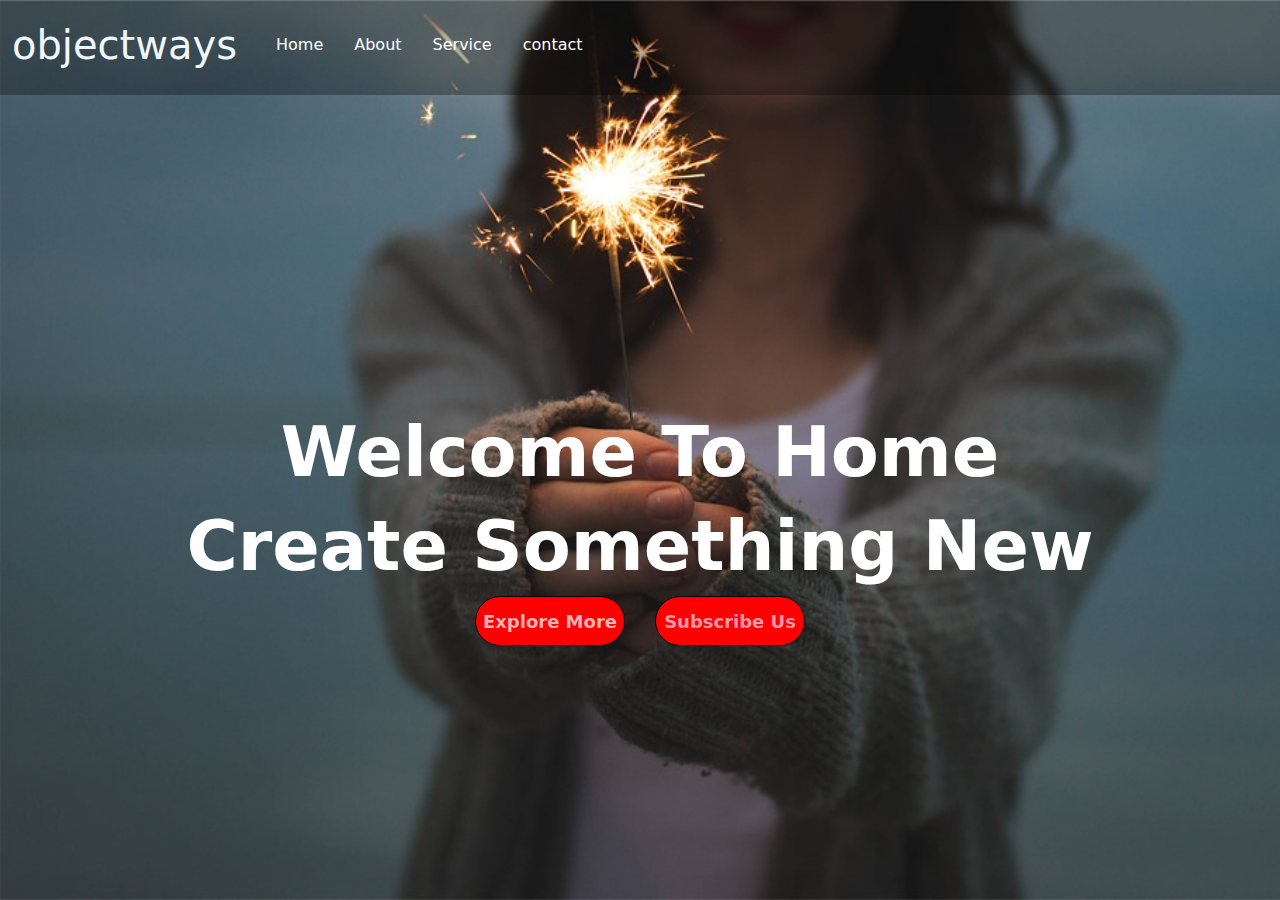
<file: home.html>
<!DOCTYPE html>
<html lang="en">
<head>
    <meta charset="UTF-8">
    <meta http-equiv="X-UA-Compatible" content="IE=edge">
    <meta name="viewport" content="width=device-width, initial-scale=1.0">
    <title>customer website</title>
    <link href="https://cdn.jsdelivr.net/npm/bootstrap@5.1.3/dist/css/bootstrap.min.css" rel="stylesheet">
    <link href="https://cdn.jsdelivr.net/npm/bootstrap@5.2.3/dist/js/bootstrap.bundle.min.js" rel="stylesheet">
    <script src="https://cdn.jsdelivr.net/npm/@popperjs/core@2.11.6/dist/umd/popper.min.js" integrity="sha384-oBqDVmMz9ATKxIep9tiCxS/Z9fNfEXiDAYTujMAeBAsjFuCZSmKbSSUnQlmh/jp3" crossorigin="anonymous"></script>
    <script src="https://cdn.jsdelivr.net/npm/bootstrap@5.2.3/dist/js/bootstrap.min.js" integrity="sha384-cuYeSxntonz0PPNlHhBs68uyIAVpIIOZZ5JqeqvYYIcEL727kskC66kF92t6Xl2V" crossorigin="anonymous"></script>
    <link rel="stylesheet" href="style.css">
</head>
<body>
   
    <div class="layout">
        
        <header>
           
          <!-- <nav class="navbar navbar-expand-lg navOne">
            <div class="container-fluid">
              <a class="navbar-brand" href="web.html"><img class="logo" src="https://objectways.com/img/logo.jpg" alt="logo"></a>
              <button class="navbar-toggler" type="button" data-bs-toggle="collapse" data-bs-target="#navbarNav" aria-controls="navbarNav" aria-expanded="false" aria-label="Toggle navigation">
                <span class="navbar-toggler-icon"></span>
              </button>
              <div class="collapse navbar-collapse" id="navbarNav">
                <ul class="navbar-nav ">
                  <li class="nav-item">
                    <a class="nav-link active" aria-current="page" href="#">Home</a>
                  </li>
                  <li class="nav-item">
                    <a class="nav-link" href="about.html">About</a>
                  </li>
                  <li class="nav-item">
                    <a class="nav-link" href="servivce.html">Service</a>
                  </li>
                  <li class="nav-item">
                    <a class="nav-link" href="contact .html">contact</a>
                  </li>
                  <li class="nav-item">
                    <a class="nav-link" href="#">Feedback</a>
                  </li>
                </ul>
              </div>
            </div>
          </nav> -->
          <nav class="navbar navbar-expand-lg  navOne">
            <div class="container-fluid">
              <a class="navbar-brand" href="index.html">objectways</a>
              <button class="navbar-toggler" type="button" data-bs-toggle="collapse" data-bs-target="#navbarSupportedContent" aria-controls="navbarSupportedContent" aria-expanded="false" aria-label="Toggle navigation">
                <span class="navbar-toggler-icon"></span>
              </button> 
            
              <div class="collapse navbar-collapse  " id="navbarSupportedContent">
                <ul class="navbar-nav ">
                    <li class="nav-item">
                      <a class="nav-link active" aria-current="page" href="home.html">Home</a>
                    </li>
                    <li class="nav-item">
                      <a class="nav-link" href="about.html">About</a>
                    </li>
                    <li class="nav-item">
                      <a class="nav-link" href="servivce.html">Service</a>
                    </li>
                    <li class="nav-item">
                      <a class="nav-link" href="contact .html">contact</a>
                    </li>
                    
                  </ul>
              
            
              </div>
            </div>
          </nav>
        </header>
          <div class="center text-center ">
            <h1 class="text-center">Welcome To Home</h1>
            <h2>Create Something New</h2>
            <div class="buttons">
            <button>Explore More</button>
            <button class="btn2"><a  class="sub" href="subscribe.html">Subscribe Us </a></button>
        </div> 

    </div>
    
    
</body>
</html>
</file>
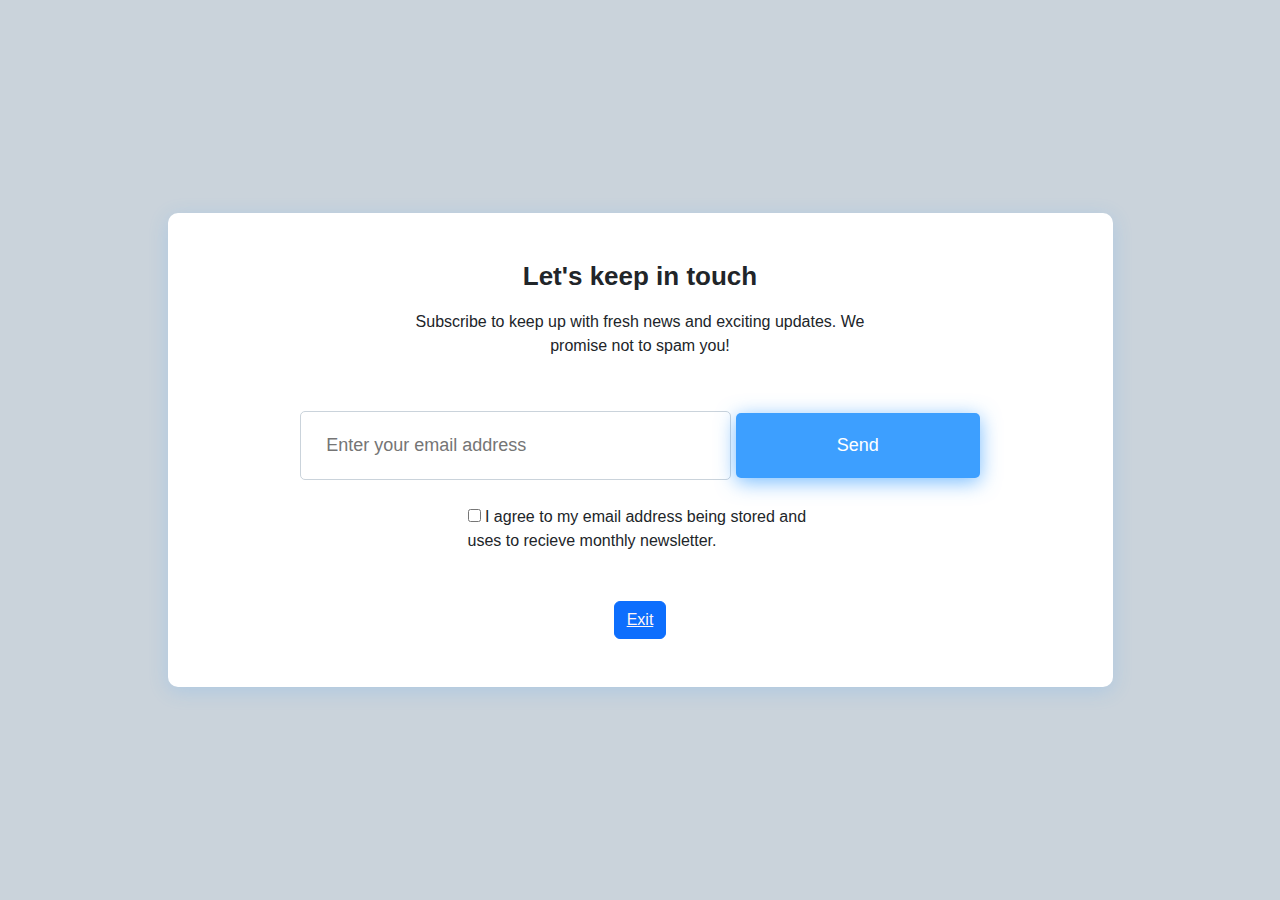
<file: subscribe.html>
<!DOCTYPE html>
<html lang="en">
<head>
    <meta charset="UTF-8">
    <meta http-equiv="X-UA-Compatible" content="IE=edge">
    <meta name="viewport" content="width=device-width, initial-scale=1.0">
    <title>customer website</title>
    <link href="https://cdn.jsdelivr.net/npm/bootstrap@5.1.3/dist/css/bootstrap.min.css" rel="stylesheet">
    <link href="https://cdn.jsdelivr.net/npm/bootstrap@5.2.3/dist/js/bootstrap.bundle.min.js" rel="stylesheet">
    <script src="https://cdn.jsdelivr.net/npm/@popperjs/core@2.11.6/dist/umd/popper.min.js" integrity="sha384-oBqDVmMz9ATKxIep9tiCxS/Z9fNfEXiDAYTujMAeBAsjFuCZSmKbSSUnQlmh/jp3" crossorigin="anonymous"></script>
    <script src="https://cdn.jsdelivr.net/npm/bootstrap@5.2.3/dist/js/bootstrap.min.js" integrity="sha384-cuYeSxntonz0PPNlHhBs68uyIAVpIIOZZ5JqeqvYYIcEL727kskC66kF92t6Xl2V" crossorigin="anonymous"></script>
    <link rel="stylesheet" href="style.css">
</head>
<body>
    

</html>
<div class="sub_one">
<div class="subscribe">
	<h2 class="subscribe__title">Let's keep in touch</h2>
	<p class="subscribe__copy">Subscribe to keep up with fresh news and exciting updates. We promise not to spam you!</p>
	<div class="form">
		<input type="email" class="form__email" placeholder="Enter your email address" />
		<button class="form__button">Send</button>
	</div>
	<div class="notice">
		<input type="checkbox">
		<span class="notice__copy">I agree to my email address being stored and uses to recieve monthly newsletter.</span>
	</div>
    <div class="  mt-5  ">
       <button class="btn btn-primary dot "><a class="ex" href="home.html">Exit</a></button>
       
    </div>
</div>
</div>
</body>
</file>
<file: style.css>
*{
	padding: 0;
	margin: 0;
}

.layout{
 background-image: url(image/bg1.jpg) ;
 background-size: cover;
background-repeat: no-repeat;
 height: 100vh;
 
} 

.logo{
    width: 20%;
}
.navOne{
    background-color: rgb(0, 0, 0, .3);
    padding-top: 10px;
    padding-bottom: 15px;
}
.center h1{
	color: white;
	font-size: 70px;

	font-weight: bold;
	text-align: center;
    
}
.center h2{
	color: white;
	font-size: 70px;
	font-weight: bold;
	margin-top: 10px;
	
}
.navbar-expand-lg .navbar-nav .nav-link {
    padding-right: 0.5rem;
    padding-left: 23px;
    color: white;


}
.navbar-toggler-icon{
    background-color: aliceblue;
}
.center{
	position: relative;
	top: 35%;
}
.navbar-expand-lg .navbar-nav .nav-link:hover{
    background: red;
	border-radius: 2px;
}

.buttons button{
	height: 50px;
	width: 150px;
	font-size: 18px;
	font-weight: 600;
	color: #ffb3b3;
	background: red;
	border: 1px solid #080808;
	border-radius: 25px;
	
}
.buttons .btn2{
	margin-left: 25px;
}
.buttons button:hover{
	background: #18cc00;
}
@media only screen and (max-width: 1400px) {
	
}
.d-flex {
    display: flex!important;
    flex-direction: row-reverse;
}
.box{
	border: 2px solid black;
	color: rgb(246, 243, 243);
	position:relative;
	left: 0.2%;
	margin-top: 12%;
	
}
.enter{
	background-color:#67636100;
}
.enter::placeholder{
	color: rgb(6, 5, 5);
	

}
.enter:active{
	background-color: gray !important;
}
.navbar-brand{
	color: aliceblue;
	font-size: 40px;
}
.sub{
	text-decoration: none;
	color:#ff97a8 ;
}
.sub_one{
	background: #CAD3DB;
	display: flex;
	justify-content: center;
	align-items: center;
	height: 100vh;
	font-family: 'Mulish', sans-serif;
}
.subscribe {
	display: flex;
	flex-direction: column;
	align-items: center;
	justify-content: center;
	background: white;
	width: 945px;
	height: 474px;
	border-radius: 10px;
	box-shadow: 0 4px 20px rgba(61, 159, 255, 0.2)
}
.subscribe__title {
	font-weight: bold;
	font-size: 26px;
	margin-bottom: 18px;
}
.subscribe__copy {
	max-width: 450px;
	text-align: center;
	margin-bottom: 53px;
	line-height: 1.5;
}

.form {
	margin-bottom: 25px;
}

.form__email {
	padding: 20px 25px;
	border-radius: 5px;
 	border: 1px solid #CAD3DB;
	width: 431px;
	font-size: 18px;
	color: #0F121F;
}

.form__email:focus {
	outline: 1px solid #3D9FFF;
}

.form__button {
	background: #3D9FFF;
	padding: 10px;
	border: none;
	width: 244px;
	height: 65px;
	border-radius: 5px;
	font-size: 18px;
	color: white;
	box-shadow: 0 4px 20px rgba(61, 159, 255, 0.7);
}

.form__button:hover {
	box-shadow: 0 10px 20px rgba(61, 159, 255, 0.7);
}

.notice {
	width: 345px;
}

.ex {
color: rgb(255, 246, 246);
}
.dot:hover{
	background: rgb(251, 78, 78);
}
</file>
